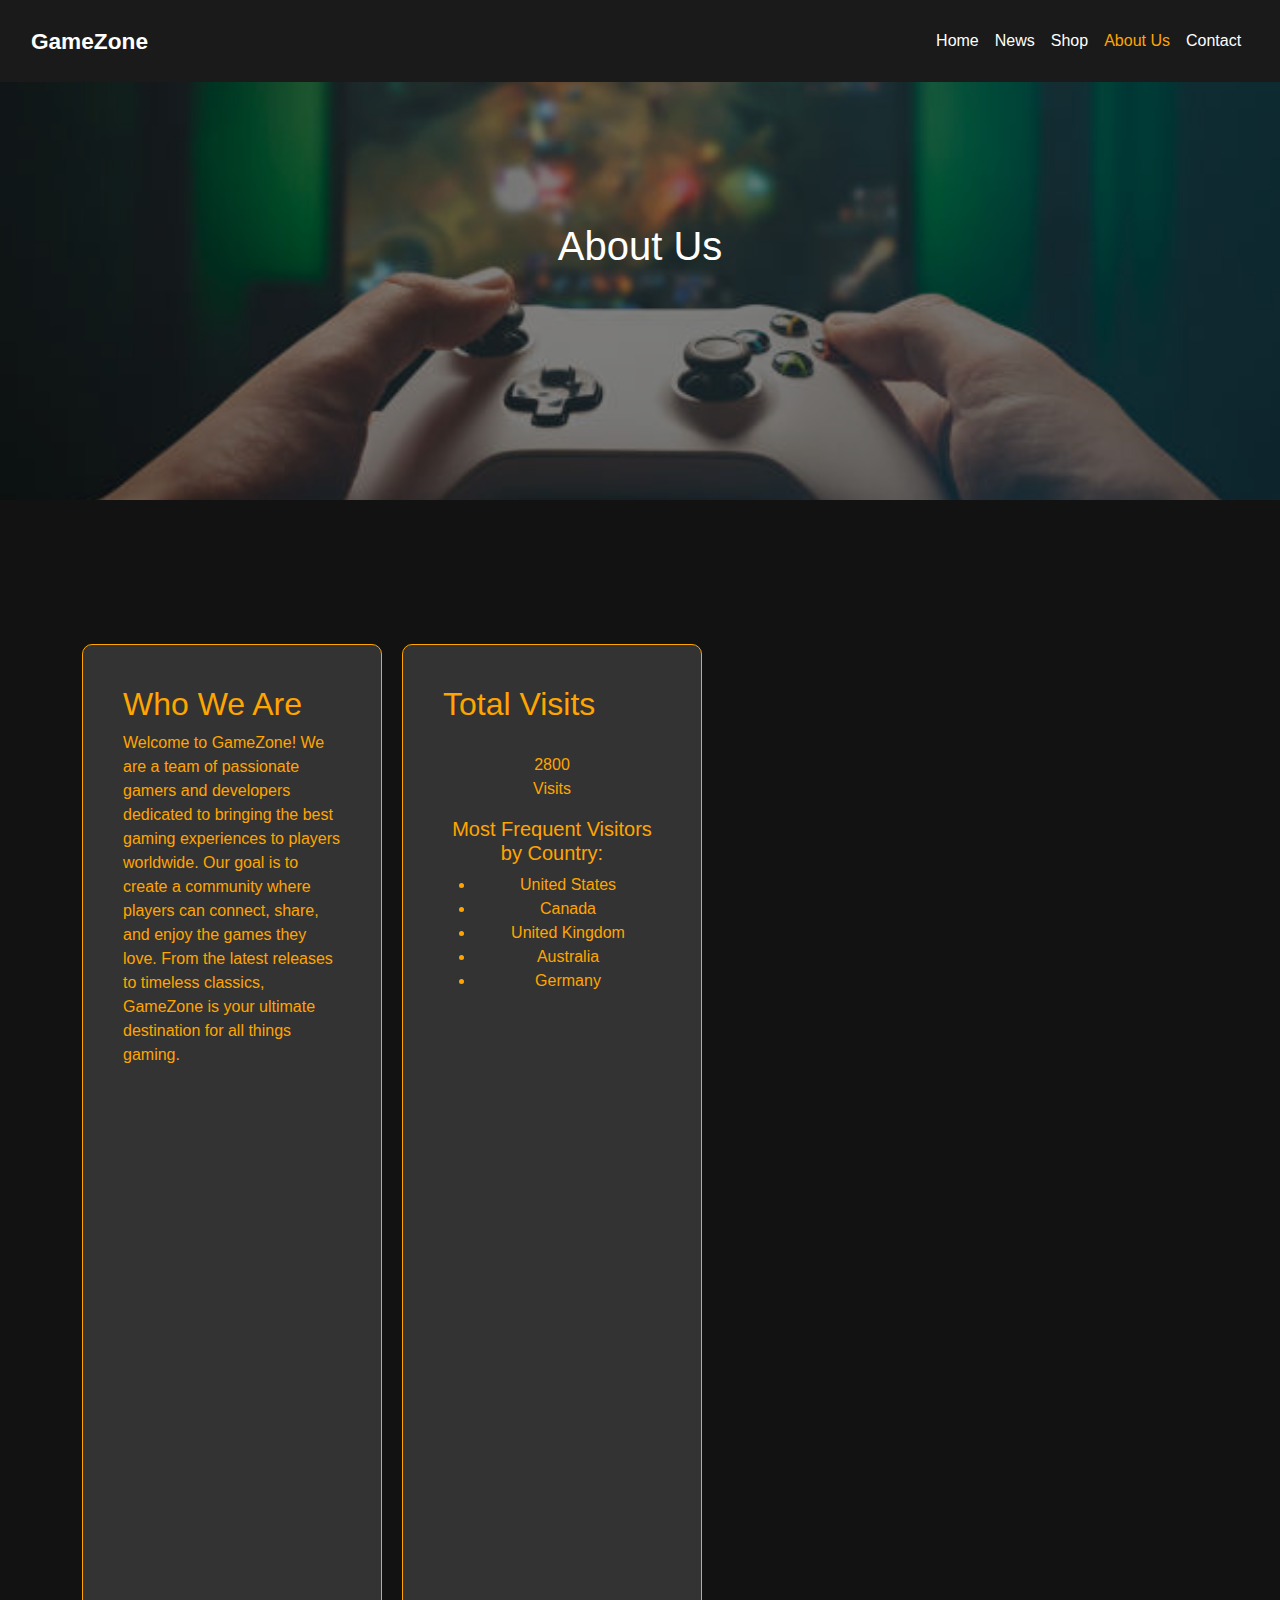
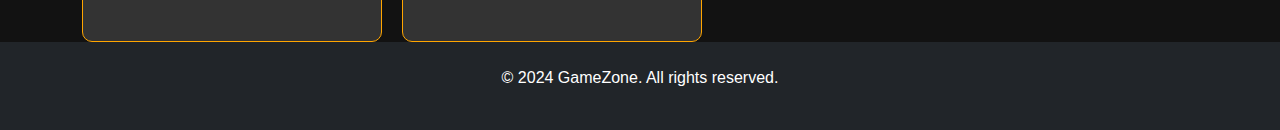
<file: aboutus.html>
<!DOCTYPE html>
<html lang="en">
    

<head>
    
    <meta charset="UTF-8">
    <meta name="viewport" content="width=device-width, initial-scale=1.0">
    <title>About Us</title>
    <link href="https://cdn.jsdelivr.net/npm/bootstrap@5.3.0-alpha3/dist/css/bootstrap.min.css" rel="stylesheet">
    <script src="https://cdn.jsdelivr.net/npm/bootstrap@5.3.0-alpha3/dist/js/bootstrap.bundle.min.js"></script>
    <link rel="stylesheet" href="style/aboutus-style.css">
</head>
<body>
    <!--Navbar-->
    <nav class="navbar navbar-expand-lg navbar-dark fixed-top">
        <div class="container-fluid">
            <a class="navbar-brand" href="#">GameZone</a>
            <button class="navbar-toggler" type="button" data-bs-toggle="collapse" data-bs-target="#navbarNav" aria-controls="navbarNav" aria-expanded="false" aria-label="Toggle navigation">
                <span class="navbar-toggler-icon"></span>
            </button>
            <div class="collapse navbar-collapse" id="navbarNav">
                <ul class="navbar-nav ms-auto">
                    <li class="nav-item"><a class="nav-link" href="index.html">Home</a></li>
                    <li class="nav-item"><a class="nav-link" href="news.html">News</a></li>
                    <li class="nav-item"><a class="nav-link" href="shop.html">Shop</a></li>
                    <li class="nav-item"><a class="nav-link active" href="aboutus.html">About Us</a></li>
                    <li class="nav-item"><a class="nav-link" href="contact.html">Contact</a></li>
                </ul>
            </div>
        </div>
    </nav>

    <!--Header-->
    <header class="hero-section">
        <img src="img/istockphoto-1324673294-612x612.jpg" alt="About us Background" class="img-fluid">
        <div class="overlay"></div>
        <div class="content">
           <h1>About Us</h1>
        </div>
    </header>

    <div class="container mt-5 pt-5">
        <!-- About and Team Section -->
        <div class="about-container mt-5">
            <!-- Description Box -->
            <div class="about-box" id="who-we-are-box">
                <h2 style="color: #ffa500;">Who We Are</h2>
                <p>Welcome to GameZone! We are a team of passionate gamers and developers dedicated to bringing the best gaming experiences to players worldwide. Our goal is to create a community where players can connect, share, and enjoy the games they love. From the latest releases to timeless classics, GameZone is your ultimate destination for all things gaming.</p>
            </div>

            <!-- Total Visits Counter Box -->
            <div class="about-box" id="total-visits-box">
                <h2 style="color: #ffa500;">Total Visits</h2>
                <div class="counter-container">
                    <span id="visits-counter">0</span>
                    <p>Visits</p>
                    <h5 style="color: #ffa500;">Most Frequent Visitors by Country:</h5>
                    <ul>
                        <li>United States</li>
                        <li>Canada</li>
                        <li>United Kingdom</li>
                        <li>Australia</li>
                        <li>Germany</li>
                    </ul>
                    
                </div>
            </div>

            <!-- Products Bought Counter Box -->
            <div class="about-box" id="products-bought-box">
                <h2 style="color: #ffa500;">Products Bought</h2>
                <div class="counter-container">
                    <span id="products-counter">0</span>
                    <p>Products Bought</p>
                </div>
                <div>
                    <h5 style="color: #ffa500;">Most Bought Products:</h5>
                    <ul>
                        <li>Gaming PCs</li>
                        <li>Gaming Chairs</li>
                        <li>Gaming Headsets</li>
                        <li>Custom Keyboards</li>
                        <li>High-Performance Mice</li>
                    </ul>
                </div>
                <!-- Shop Now Button -->
                <div class="mt-3">
                    <a href="shop.html" class="btn btn-warning">Shop Now</a>
                </div>
            </div>

            <!-- Meet the Team Box -->
            <div class="about-box" id="meet-our-team-box">
                <h2 style="color: #ffa500;">Meet Our Team</h2>
                <div class="team-container">
                    <!-- Team Member 1 -->
                    <div class="team-member">
                        <img src="img/Secret_Characters.webp" alt="Team Member 1">
                        <h5>Fouad Fares</h5>
                        <p>Founder</p>
                    </div>
                    <!-- Team Member 2 -->
                    <div class="team-member">
                        <img src="img/Secret_Characters.webp" alt="Team Member 2">
                        <h5>Karman Dwivedi</h5>
                        <p>Founder</p>
                    </div>
                    <!-- Team Member 3 -->
                    <div class="team-member">
                        <img src="img/Secret_Characters.webp" alt="Team Member 3">
                        <h5>Harshith Mathur</h5>
                        <p>Founder</p>
                    </div>
                    <!-- Team Member 4 -->
                    <div class="team-member">
                        <img src="img/Secret_Characters.webp" alt="Team Member 4">
                        <h5></h5>
                        <p>Angelo Gayomali</p>
                        <p>Founder</p>
                    </div>
                </div>
            </div>
        </div>
    </div>
  <!-- Footer -->
<footer class="footer bg-dark text-white py-4">
    <div class="container text-center">
        <p>&copy; 2024 GameZone. All rights reserved.</p>
    </div>
</footer>
    <script>
        // Function to animate counters
        function animateCounter(counterElement, target) {
            let count = 0;
            const increment = target / 50;  // Adjust speed
            const counterInterval = setInterval(() => {
                count += increment;
                if (count >= target) {
                    count = target;
                    clearInterval(counterInterval);
                }
                counterElement.innerText = Math.floor(count);
            }, 50);  // Interval time in milliseconds
        }

        // Fade-in effect for boxes
        window.onload = function() {
            const boxes = document.querySelectorAll('.about-box');
            boxes.forEach((box, index) => {
                setTimeout(() => {
                    box.classList.add('fade-in'); // Add the fade-in class
                }, index * 500); // Stagger the fade-in effect
            });

            const visitsCounterElement = document.getElementById('visits-counter');
            const productsCounterElement = document.getElementById('products-counter');

            animateCounter(visitsCounterElement, 10000); // Visits counter to 10,000
            animateCounter(productsCounterElement, 5000); // Products bought counter to 5,000
        }
    </script>

</body>
</html>
</file>
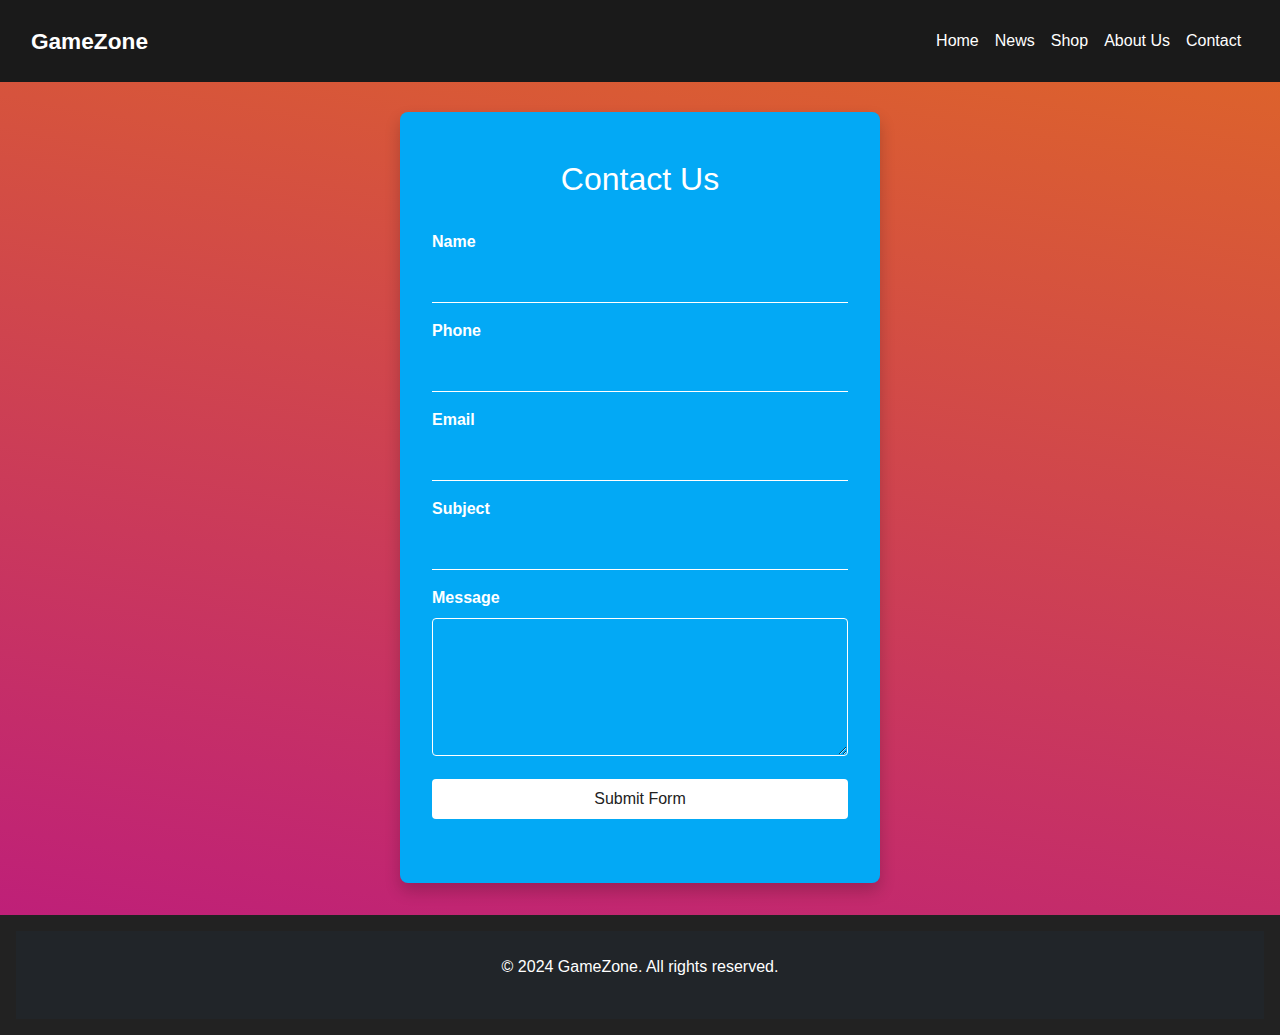
<file: contact.html>
<!DOCTYPE html>
<html lang="en">
<head>
    <meta charset="UTF-8" />
    <meta name="viewport" content="width=device-width, initial-scale=1.0" />
    <link href="https://cdn.jsdelivr.net/npm/bootstrap@5.3.0-alpha3/dist/css/bootstrap.min.css" rel="stylesheet" />
    <script src="https://cdn.jsdelivr.net/npm/bootstrap@5.3.0-alpha3/dist/js/bootstrap.bundle.min.js"></script>
    <link rel="stylesheet" href="style/contact-style.css">
    
    
    <!-- Scripts for Navbar and Footer -->
    <script src="js/menu&footerScript.js"></script>
    
    <!-- Form Script -->
    <script src="js/formValidation.js"></script>
    <title>Contact Us</title>
</head>
<body>

    <!-- Navbar -->
    <nav id="menu"></nav>

    <!-- Contact Us Section -->
    <div id="container">
        <!-- Heading -->
        
        
        <div class="contact-wrapper">
            <div class="envelope">
              <div class="content">
                <div class="form-wrapper">
                  <form id="contact-form">
                    <div class="top-wrapper">
                      <h2 class="contact-heading">Contact Us</h2>
                      <div class="input">
                        <label>Name</label>
                        <input type="text" name="name" required/>
                      </div>
                      <div class="input">
                        <label>Phone</label>
                        <input type="text" name="phone" required/>
                      </div>
                      <div class="input">
                        <label>Email</label>
                        <input type="email" name="_replyto" required/>
                      </div>
                    </div>
                    <div class="bottom-wrapper">
                      <div class="input">
                        <label>Subject</label>
                        <input type="text" name="_subject" required/>
                      </div>
                      <div class="input">
                        <label>Message</label>
                        <textarea rows="5" name="message" required></textarea>
                      </div>
                      <div class="submit">
                        <button type="submit" class="submit-card">Submit Form</button>
                      </div>
                    </div>
                    <!-- Submission message -->
                  <div id="submission-message" class="submission-message"></div>
                  </form>
                  
                </div>
              </div>
            </div>
        </div>
    </div>

    <!-- Footer -->
    <footer id="footer"></footer>
</body>
</html>
</file>
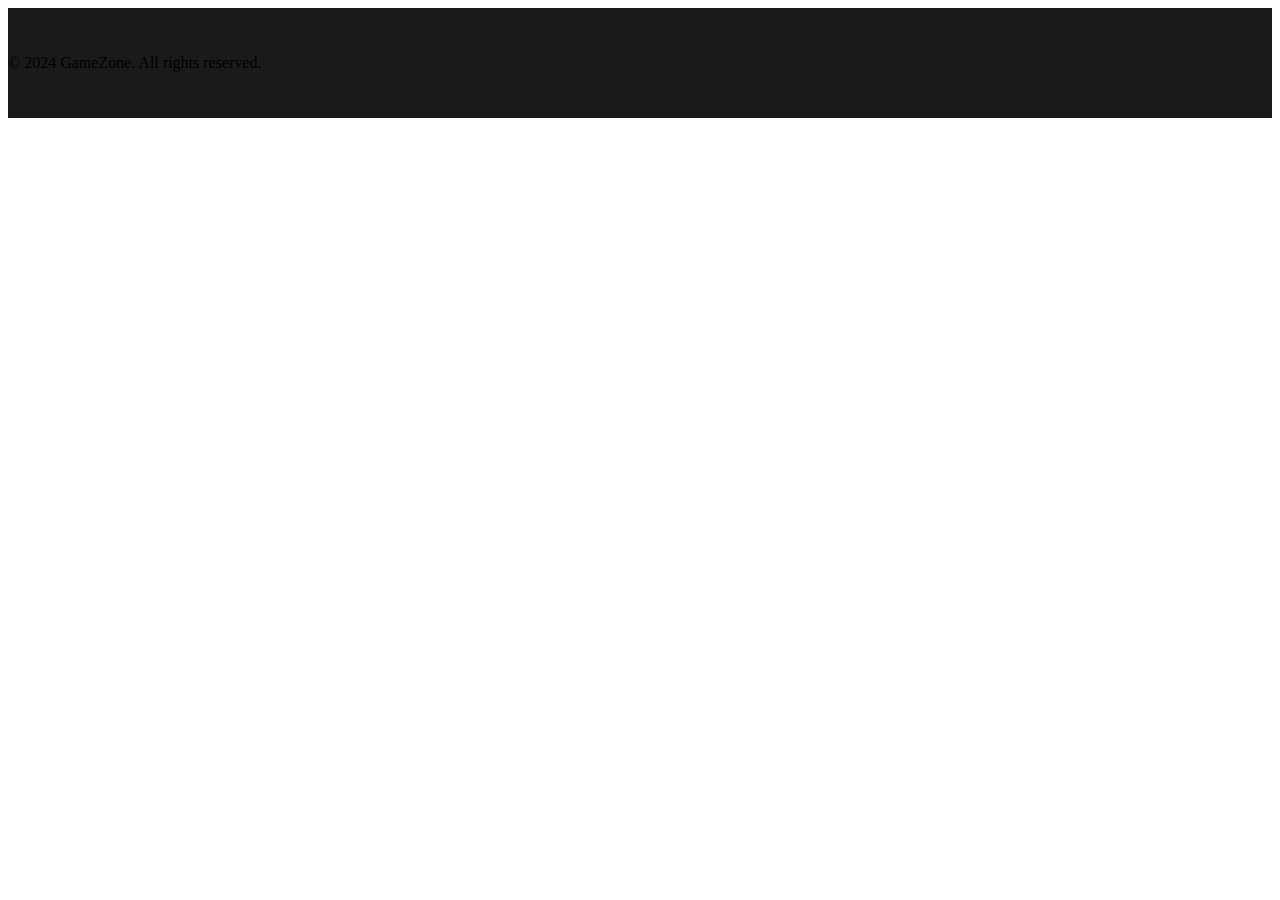
<file: footer.html>
<!DOCTYPE html>
<html lang="en">
<head>
    <meta charset="UTF-8">
    <meta name="viewport" content="width=device-width, initial-scale=1.0">
    <link rel="stylesheet" href="style/footer-style.css">
    <title>Footer</title>
</head>
<body>
    <!-- Footer -->
<footer class="footer bg-dark text-white py-4">
    <div class="container text-center">
        <p>&copy; 2024 GameZone. All rights reserved.</p>
    </div>
</footer>
</body>
</html>
</file>
<file: style/aboutus-style.css>
body {
    font-family: 'Arial', sans-serif;
    background-color: #121212;
    color: orange;
}

.navbar {
    background-color: #1a1a1a;
    padding: 0.5cm;
}

.navbar-brand {
    font-size: 0.6cm;
    font-weight: bold;
}

.nav-link {
    color: #fff !important;
}

.nav-link.active {
    color: #ffa500 !important;
}

.about-container {
    display: flex;
    justify-content: space-between;
    gap: 20px;
}

.about-box {
    background-color: #333;
    padding: 40px; /* Increased padding for larger boxes */
    border-radius: 10px;
    color: #ffa500;
    border: 1px solid #ffa500;
    text-align: left;
    max-width: 800px; /* Increased max-width for larger boxes */
    flex: 1; /* Allows the box to grow equally */
    min-width: 300px; /* Adjusted minimum width */
}

.hero-section {
    position: relative;
    height: 500px; /* Adjusted height for a smaller header */
    overflow: hidden;
}

.hero-section img {
    width: 100%;
    height: 100%;
    object-fit: cover;
}

.overlay {
    position: absolute;
    top: 0;
    left: 0;
    width: 100%;
    height: 100%;
    background: rgba(0, 0, 0, 0.5);
}

.content {
    position: absolute;
    top: 50%;
    left: 50%;
    transform: translate(-50%, -50%);
    color: white;
    text-align: center;
}

.team-container {
    display: flex;
    justify-content: space-between;
    gap: 20px;
    flex-wrap: wrap;
    margin-top: 20px;
}

.team-member {
    text-align: center;
    flex: 1;
}

.team-member img {
    width: 100px;
    height: 100px;
    border-radius: 50%;
    object-fit: cover;
    margin-bottom: 10px;
}

.team-member h5 {
    color: #ffa500;
    margin-top: 5px;
}

.counter-container {
    text-align: center;
    margin-top: 30px;
}

.counter {
    font-size: 3rem;
    font-weight: bold;
    color: #ffa500;
}

.about-box {
    opacity: 0; 
    transform: translateY(20px); 
    transition: opacity 0.5s ease, transform 0.5s ease; 
}

.fade-in {
    opacity: 1; 
    transform: translateY(0); 
}

.counter-container {
    text-align: center;
}

.nav-link {
    position: relative;
    color: white; 
}

.nav-link:hover::after {
    content: '';
    position: absolute;
    width: 100%;
    height: 2px;
    bottom: 0;
    left: 0;
    background-color: #ffa500; 
    visibility: visible;
    transform: scaleX(1);
    transition: all 0.3s ease-in-out;
}

.nav-link::after {
    content: '';
    position: absolute;
    width: 100%;
    height: 2px;
    bottom: 0;
    left: 0;
    background-color: #ffa500; 
    visibility: hidden;
    transform: scaleX(0);
    transition: all 0.3s ease-in-out;
}
</file>
<file: style/contact-style.css>
body {
    background: linear-gradient(10deg, #BB1881, #df6726);
    font-family: sans-serif;
    display: flex;
    flex-direction: column;
    min-height: 100vh;
    margin: 0;
}

.contact-heading {
    text-align: center;
    font-size: 2em;
    color: #fff;
    margin-bottom: 1em;
}


.contact-wrapper {
    width: 100%;
    max-width: 30em;
    margin: 2em auto; 
    margin-top: 7em;
    padding: 2em;
    padding-top: 3em;
    background-color: #03A9F5;
    border-radius: 0.5em;
    box-shadow: 0 0.5em 1em rgba(0, 0, 0, 0.2);
}

.content {
    position: relative;
}

form label {
    display: block;
    margin-bottom: 0.5em;
    color: #fff;
    font-weight: bold;
}

form input,
form textarea {
    width: 100%;
    background: transparent;
    color: #fff;
    border: none;
    border-bottom: 0.1em solid #fff;
    margin-bottom: 1em;
    padding: 0.5em;
    outline: none;
}

form textarea {
    border: 0.1em solid #fff;
    border-radius: 0.25em;
}

.submit-card {
    background: #fff;
    color: #222;
    text-align: center;
    padding: 0.5em 1em;
    border: none;
    border-radius: 0.25em;
    cursor: pointer;
    width: 100%;
    transition: background 0.3s, color 0.3s;
}

.submit-card:hover {
    background: #03f578;
    color: #fff;
}

footer {
    background-color: #222;
    color: #fff;
    text-align: center;
    padding: 1em;
    margin-top: auto; 
    width: 100%;
}

.submission-message {
    text-align: center;
    color: #ffffff;
    background-color: #03A9F5;
    padding: 0.5em;
    border-radius: 0.25em;
    margin-top: 1em;
    opacity: 0;
    transition: opacity 0.5s ease;
    z-index: 10;
}
.submission-message.show {
    opacity: 1;
}
</file>
<file: style/footer-style.css>
/* Footer */
.footer {
    background-color: #1a1a1a;
    padding: 0.8cm 0;
}
</file>
